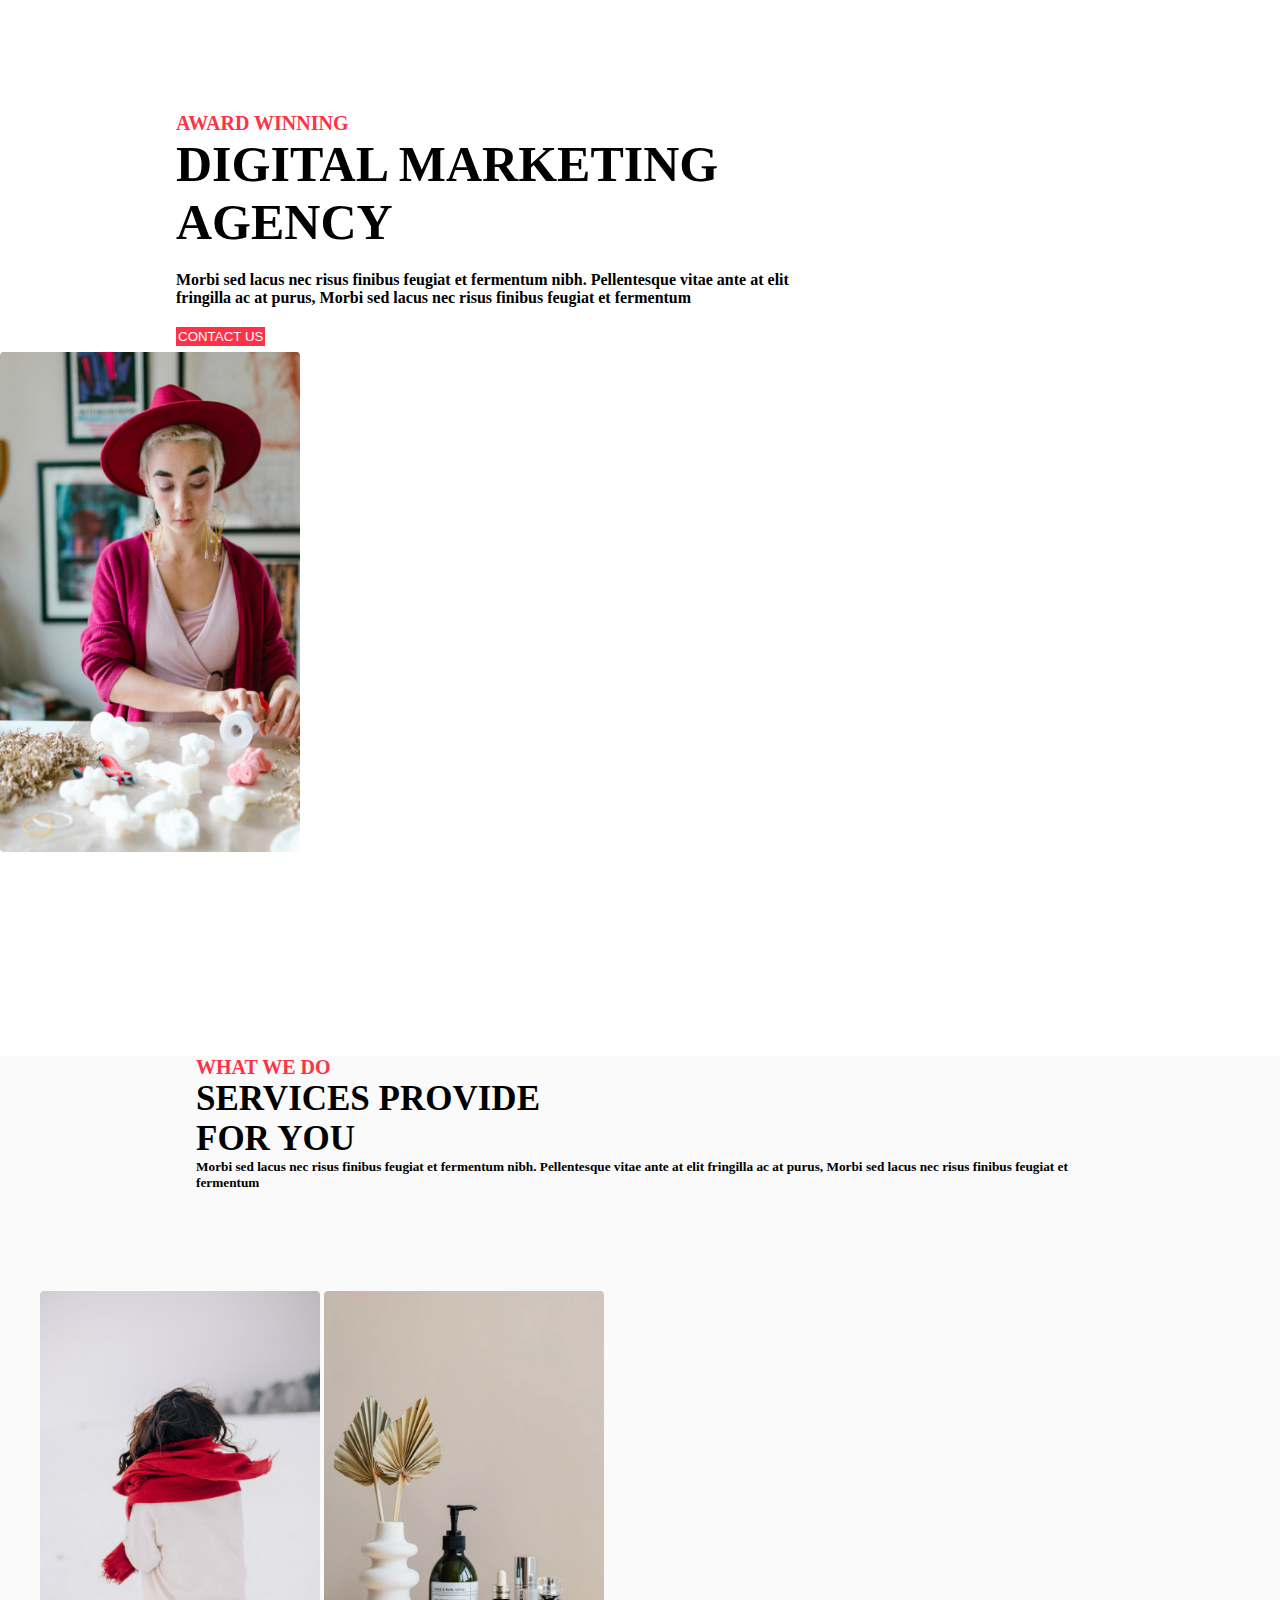
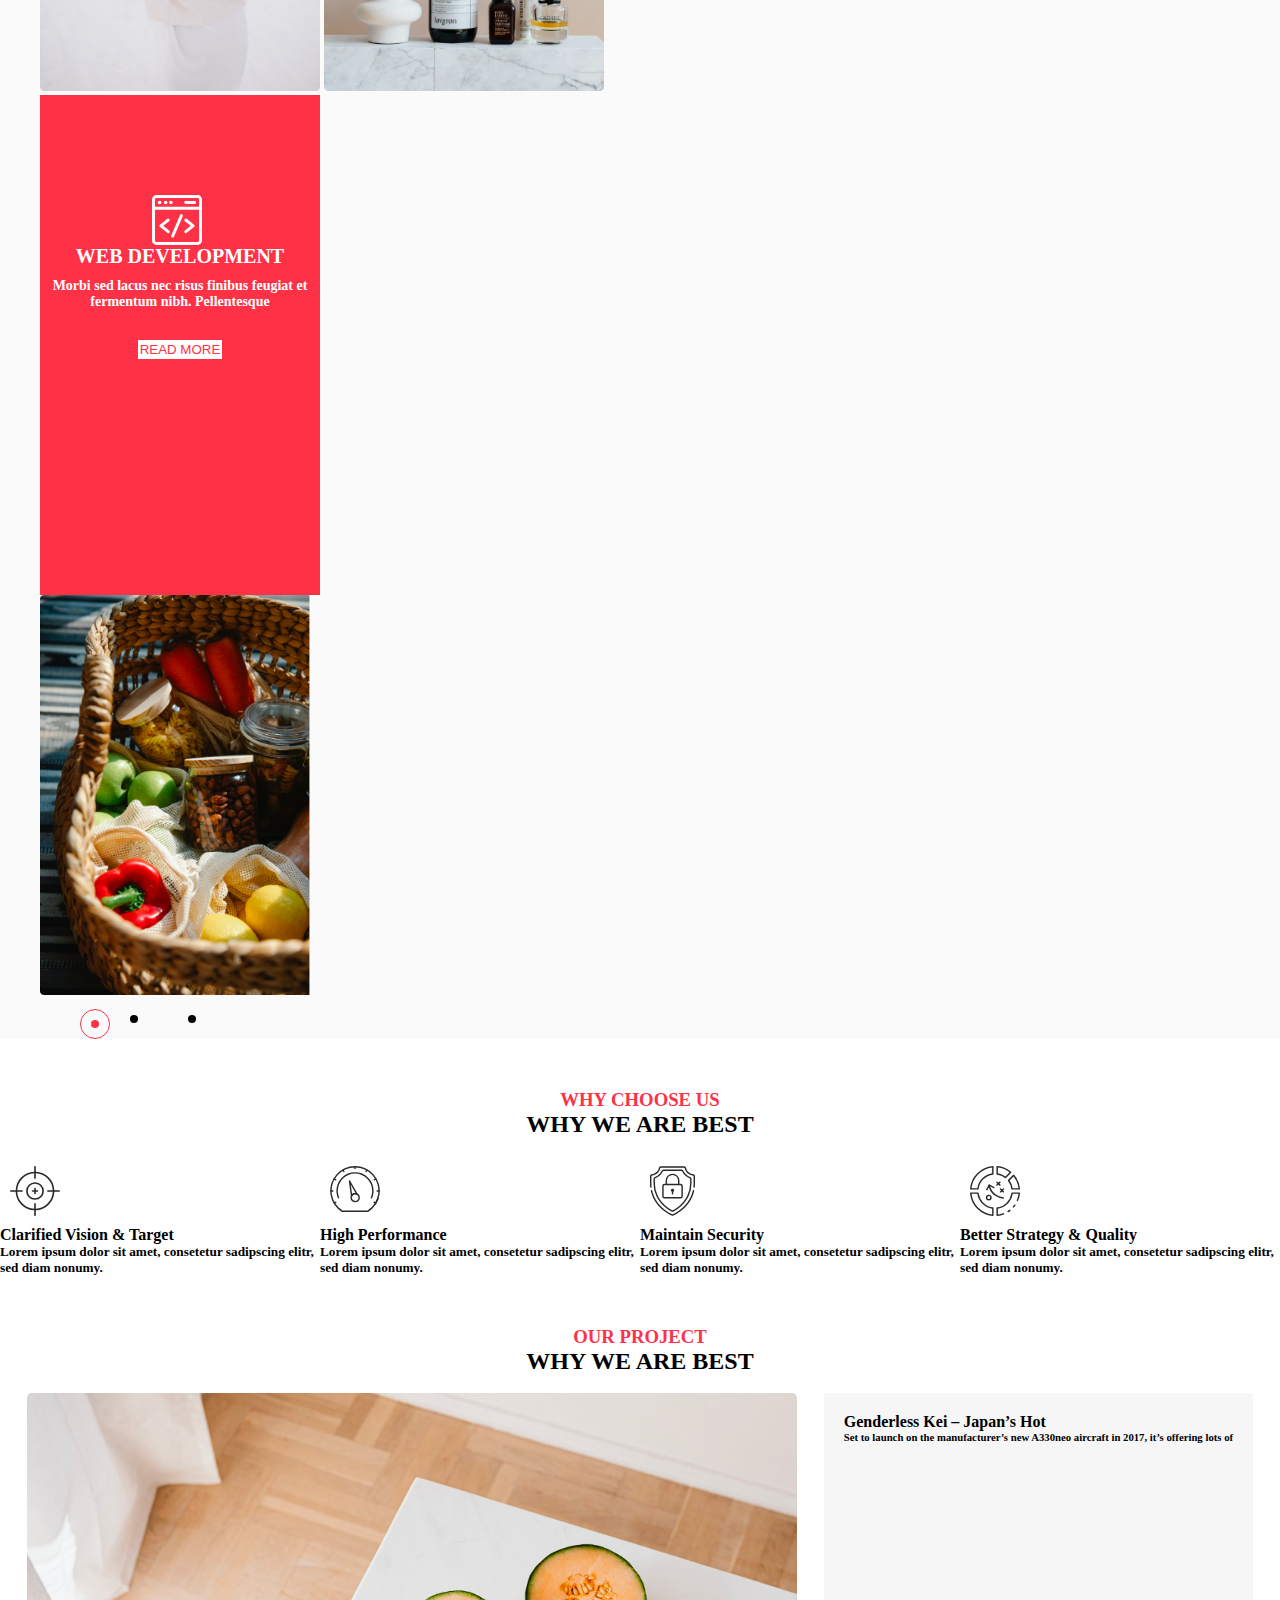
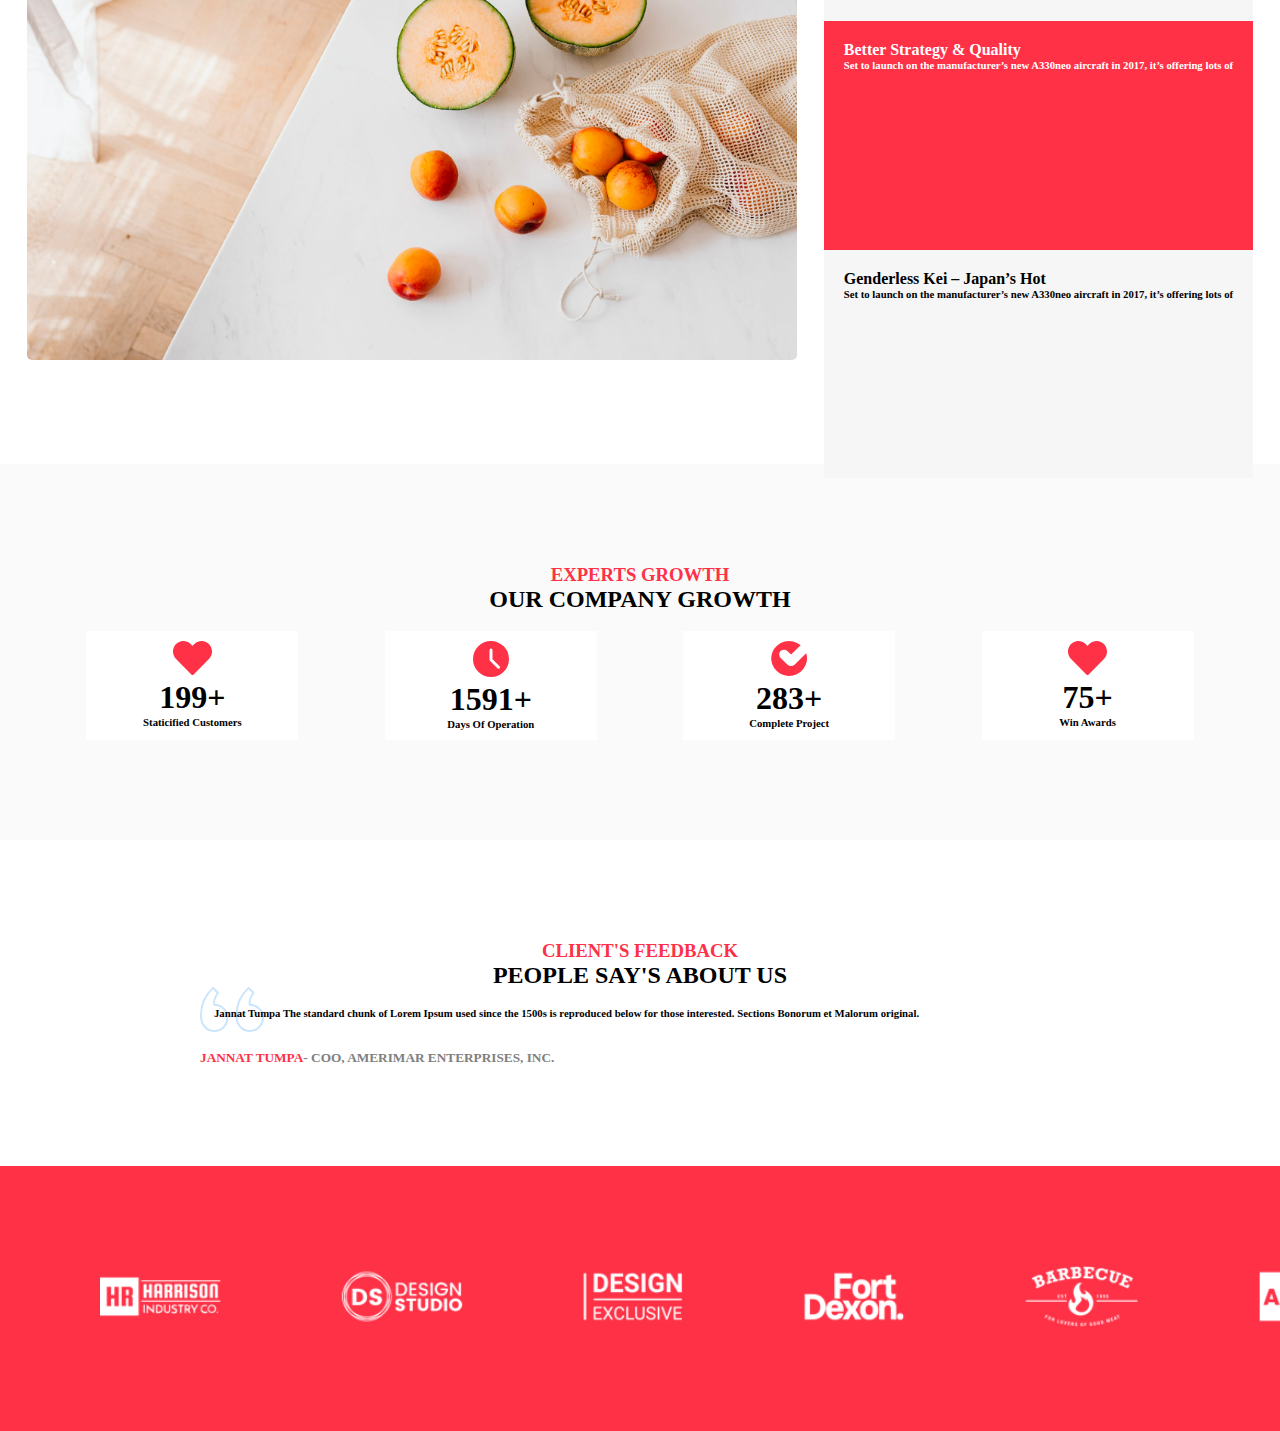
<file: index.html>
<!DOCTYPE html>
<html lang="en">

<head>
    <meta charset="UTF-8">
    <meta name="viewport" content="width=device-width, initial-scale=1.0">
    <title>FYLE</title>
    <link href="https://cdn.jsdelivr.net/npm/bootstrap@5.0.2/dist/css/bootstrap.min.css" rel="stylesheet"
        integrity="sha384-EVSTQN3/azprG1Anm3QDgpJLIm9Nao0Yz1ztcQTwFspd3yD65VohhpuuCOmLASjC" crossorigin="anonymous">
    <script src="https://cdn.jsdelivr.net/npm/bootstrap@5.0.2/dist/js/bootstrap.bundle.min.js"
        integrity="sha384-MrcW6ZMFYlzcLA8Nl+NtUVF0sA7MsXsP1UyJoMp4YLEuNSfAP+JcXn/tWtIaxVXM"
        crossorigin="anonymous"></script>
    <link rel="stylesheet" href="style.css">
    <link rel="stylesheet" href="https://cdnjs.cloudflare.com/ajax/libs/font-awesome/6.5.2/css/all.min.css"
        integrity="sha512-SnH5WK+bZxgPHs44uWIX+LLJAJ9/2PkPKZ5QiAj6Ta86w+fsb2TkcmfRyVX3pBnMFcV7oQPJkl9QevSCWr3W6A=="
        crossorigin="anonymous" referrerpolicy="no-referrer" />
</head>

<body>
    <!--PART1-->
    <div class="row" id="one">
        <div class="col-md-4" id="left">
            <h6>AWARD WINNING</h6>
            <h2>DIGITAL MARKETING<BR>AGENCY</h2>
            <h5>Morbi sed lacus nec risus finibus feugiat et fermentum nibh. Pellentesque vitae ante at elit fringilla
                ac at purus, Morbi sed lacus nec risus finibus feugiat et fermentum</h5>
            <a href="form.html"><button type="button" id="contact">CONTACT US</button></a>
        </div>
        <div class="col-md-4">
            <img src="/assets/Home/hero.png" alt="hero image">
        </div>
    </div>

    <!--PART2-->
    <div class="part2">
        <div class="row" id="two">
            <div class="row" id="t-1">
                <div class="col-md-5">
                    <h6 style="color: #FF3147;
                    font-size: 20px;">WHAT WE DO</h6>
                    <h4>SERVICES PROVIDE <br> FOR YOU</h4>
                </div>
                <div class="col-md-5">
                    <h5>Morbi sed lacus nec risus finibus feugiat et fermentum nibh. Pellentesque vitae ante at elit
                        fringilla ac at purus, Morbi sed lacus nec risus finibus feugiat et fermentum</h5>
                </div>
            </div>
            <div class="row" id="three">
                <img src="/assets/1/1.png" alt="img">
                <img src="/assets/2/2.png" alt="img">
                <div class="web">
                    <div class="wimg"></div>
                    <h5 style="font-size: 20px;">WEB DEVELOPMENT</h5>
                    <h6>Morbi sed lacus nec risus finibus feugiat et fermentum nibh. Pellentesque</h6>
                    <button><a href="fylehq.com.html"  style="color: #ff3147; text-decoration:none;">READ MORE <i class="fa-solid fa-arrow-right"></i></a></button>
                </div>
                <img src="/assets/3/3.png" alt="img">
            </div>
            <!-- pending -->
            <div class="circle" id="img1" style="margin: -30px 0 0 80px;">
                <h1 style="margin: -15px 0 0 50px;"><img src="/assets/3 (1).svg" id="img2"></h1>
                <h1 style="margin: -15px 0 0 50px;"><img src="/assets/3 (1).svg" id="img3"></h1>
            </div>
            <!--  -->
        </div>
    </div>

<!-- PART3 -->
    <div class="part3">
        <h3 style="color: #ff3147; text-align:center;">WHY CHOOSE US</h3>
        <h2 style="text-align:center;">WHY WE ARE BEST</h2>
        <br>
        <div class="row">
            <div class="col-md-2">
                <div class="icon" style=" background-image: url(/assets/1.svg);
                background-size: contain; background-repeat:no-repeat;"></div>
                <h4>Clarified Vision & Target</h4>
                <h5>Lorem ipsum dolor sit amet, consetetur sadipscing elitr, sed diam nonumy.</h5>
             </div>
            <div class="col-md-2">
                <div class="icon" style=" background-image: url(/assets/2.svg);
                background-size: contain; background-repeat:no-repeat;"></div>
            <h4>High Performance</h4>
            <h5>Lorem ipsum dolor sit amet, consetetur sadipscing elitr, sed diam nonumy.</h5>
            </div>
            <div class="col-md-2">
                <div class="icon" style=" background-image: url(/assets/3.svg);
                background-size: contain; background-repeat:no-repeat;"></div>
            <h4>Maintain Security</h4>
            <h5>Lorem ipsum dolor sit amet, consetetur sadipscing elitr, sed diam nonumy.</h5>
            </div>
            <div class="col-md-2">
                <div class="icon" style=" background-image: url(/assets/4.svg);
                background-size: contain; background-repeat:no-repeat;"></div>
                <h4>Better Strategy & Quality</h4>
                <h5>Lorem ipsum dolor sit amet, consetetur sadipscing elitr, sed diam nonumy.</h5> 
            </div>
        </div>
    </div>
    <!--PART-4-->
    <div class="part4">
        <h3 style="color: #ff3147; text-align:center;">OUR PROJECT</h3>
        <h2 style="text-align:center;">WHY WE ARE BEST</h2>
        <br>
        <div class="row" id="part4">
            <div class="col-md-6">
                <img src="/assets/image/image.png"id="change" width="100%">
            </div>
            <div class="col-md-4">
                <div class="row" onclick="display1()" style="background-color:#F6F6F6; padding:20px;">
                    <h4>Genderless Kei – Japan’s Hot</h4>
                    <h6>Set to launch on the manufacturer’s new A330neo aircraft in 2017, it’s offering lots of</h6>
                </div>
                <div class="row" onclick="display2()" style="background-color:#ff3147; padding:20px;">
                    <h4 style="color:white">Better Strategy & Quality</h4>
                    <h6 style="color:white">Set to launch on the manufacturer’s new A330neo aircraft in 2017, it’s offering lots of</h6>
                </div>
                <div class="row" onclick="display3()"  style="background-color:#F6F6F6; padding:20px;">
                    <h4>Genderless Kei – Japan’s Hot</h4>
                    <h6>Set to launch on the manufacturer’s new A330neo aircraft in 2017, it’s offering lots of</h6>
                </div>
            </div>
        </div>
        <div class="part5">
            <h3 style="color: #ff3147; text-align:center;">EXPERTS GROWTH</h3>
            <h2 style="text-align:center;">OUR COMPANY GROWTH</h2>
            <br>
            <div class="row">
                <div class="col-md-2">
                    <img src="/assets/heart (2).svg">
                    <h1>199+</h1>
                    <h6>Staticified Customers</h6>
                </div>
                <div class="col-md-2">
                    <img src="/assets/clock (3).svg">
                    <h1>1591+</h1>
                    <h6>Days Of Operation</h6>
                </div>
                <div class="col-md-2">
                    <img src="/assets/Path 4402.svg">
                    <h1>283+</h1>
                    <h6>Complete Project</h6>
                </div>
                <div class="col-md-2">
                    <img src="/assets/heart (2).svg">
                    <h1>75+</h1>
                    <h6>Win Awards</h6>
                </div>
        </div>
        </div>
        <div class="part6">
            <h3 style="color: #ff3147; text-align:center;">CLIENT'S FEEDBACK</h3>
            <h2 style="text-align:center;">PEOPLE SAY'S ABOUT US</h2>
            <br>
            <div class="contain"><img src="/assets/Quotemarks-left.svg" style="margin: -20px -50px 0 0;"><h6>Jannat Tumpa The standard chunk of Lorem Ipsum used since the 1500s is reproduced below for those interested. Sections Bonorum et Malorum original.</h6>
       </div>
       <br>
       <div class="contain">
        <h5 style="color: #FF3147;">JANNAT TUMPA</h5>
        <h5 style="color: #808080;">- COO, AMERIMAR ENTERPRISES, INC.</h5>
       </div>
        </div>
        <div class="part7">
            <img src="/assets/Group 500.png" style="padding: 100px;" width="100%">
        </div>

        <script>
            display1=()=>{
                document.getElementById("change").setAttribute("src","/assets/3/3.png");
            }
            display2=()=>{
                document.getElementById("change").setAttribute("src","/assets/2/2.png");
            }
            display3=()=>{
                document.getElementById("change").setAttribute("src","/assets/image/image.png");
            }
        </script>
</body>
</html>
</file>
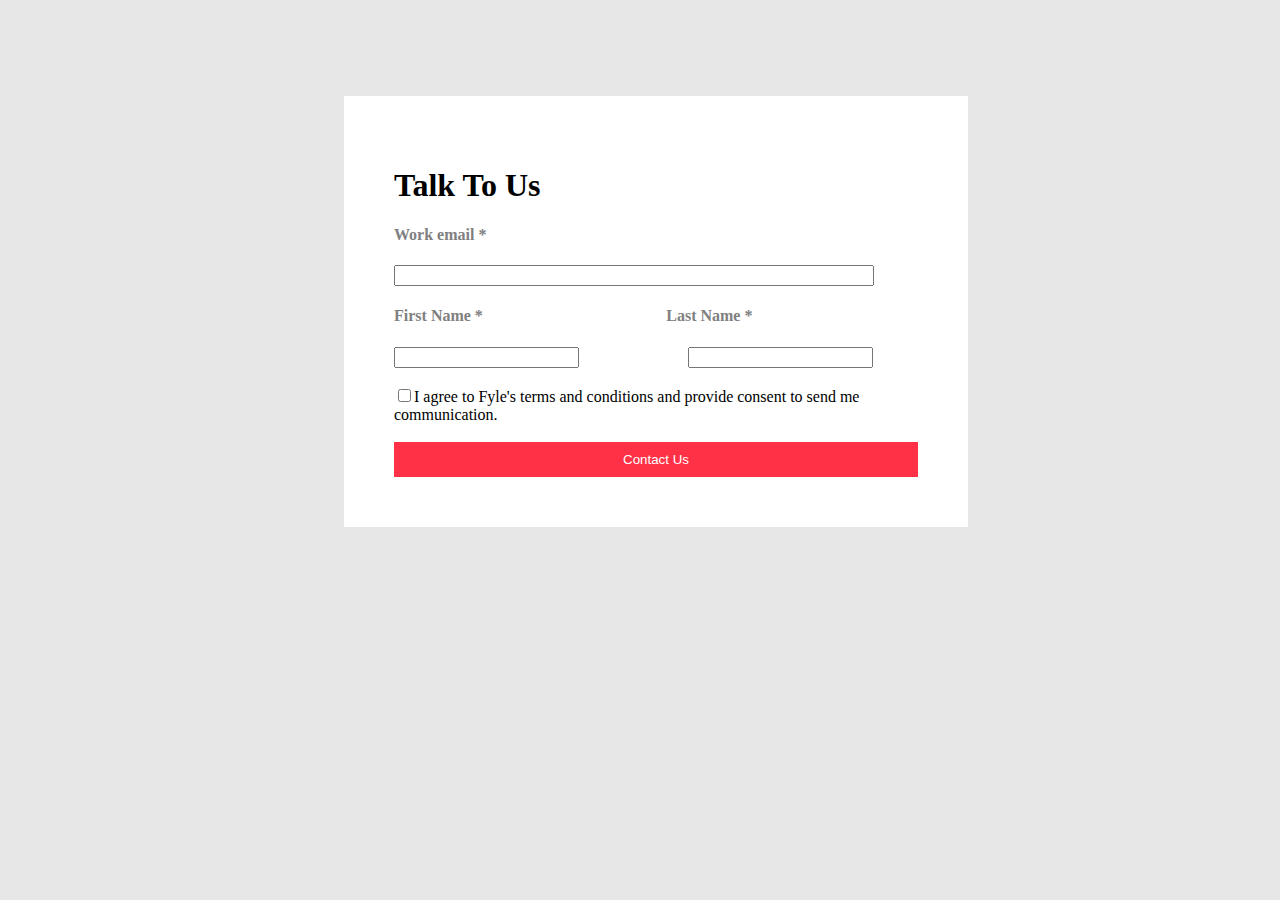
<file: form.html>
<!DOCTYPE html>
<html lang="en">
<head>
    <meta charset="UTF-8">
    <meta name="viewport" content="width=
    , initial-scale=1.0">
    <title>Document</title>
</head>
<body style="background-color:rgb(232, 231, 231); width:75%;">
    <div class="form" style="height: 70%; padding:50px; background-color:white; margin:10% 0 0 35%">
        <form action="/">
            <h1>Talk To Us</h1>
            <h4 style="color:grey">Work email *</h4>
            <input type="text"  style="width: 90%;" required>
           <div class="name" style="display: flex;">
            <h4 style="margin-right: 35%; color:grey">First Name *</h4>
            <h4 style="color:grey">Last Name *</h4>
           </div>
            <input type="text"required style="margin-right: 20%;">
            <input type="text" required>
            <br><br>
            <input type="checkbox" required>I agree to Fyle's terms and conditions and provide consent to send me communication.
            <br><br>
            <button style="background-color: #FF3147; color:white; border:none; width: 100%; padding:10px; ">Contact Us</button>
        </form>
    </div>
</body>
</html>
</file>
<file: style.css>
*{
    margin: 0;
    padding: 0;
}
/*PART 1*/
#left{
margin-top: 112px;
margin-left: 176px;
width: 614px;
height: 140px;
}
#one h6{
    color: #FF3147;
    font-size: 20px;
}
#one h2{
    font-weight: bold;
    font-size: 50px;
}
#one h5{
    font-size: 16px;
    margin: 20px 0 20px 0;
}
#one img{
    margin: 100px 20px 100px 0;
    height: 500px;
    width:300px;
}
/*BUTTON*/
#contact{
background-color: #FF3147;
color: white;
padding: 2px;
border:none;
}
/* PART2 */
.part2 h4{
    font-size: 35px;
    font-weight: bold;   
}
#t-1{
    margin:100px 196px 100px 196px;
}
.part2{
    background-color: #FAFAFA;
}
#three img{
    height:400px;
    width:280px;
}
#three{
    margin: 0 40px 40px 40px;
}
.web{
    padding-top: 100px;
    color: white;
    text-align: center;
    height:400px;
    width:280px;
    background-color: #FF3147;
}
.wimg{
    height: 50px;
    width: 50px;
    margin-left: 40%;
    background-image: url(/assets/icon.svg);
    background-size: contain;
}
.web h6{
    font-size: 14px;
    color: white;
    margin: 10px;
    margin-bottom: 30px;
}
.web button{
    background-color: white;
    color: #FF3147;
    border: none;
    padding: 2px;
}
.circle{
    display: flex;
    height:30px;
    width: 30px;
    background-image: url(/assets/1\ \(1\).svg);
    background-size: contain;
    margin-top: 10px;
}
/* PART3 */
.part3,.part4{
    margin-top: 50px;
}
.part3 .row{
    display: flex;
    justify-content: space-evenly;
}
.icon{
    height:50px;
    width: 50px;
    margin:10px;
}
#part4{
    display: flex;
    justify-content: space-evenly;
}
.part4 .col-md-4 .row{
    height: 33%;
}
/* part5 */
.part5 .row{
    display: flex;
    justify-content: space-evenly;
}
.part5 .row .col-md-2{
    background-color: white;
    width: 15%;
    text-align: center;
    padding: 10px;
}
.part5 .row .col-md-2:hover{
    box-shadow: 5px 3px 14px 0px;
}
.part5{
    background-color: #FAFAFA;
    padding: 100px 0 100px 0;
    margin-top: 100px;
}
.contain{
    display: flex;
    margin: 0 200px 0 200px;
}
.part6{
    padding: 100px 0 100px 0;
}
.part7{
background-color: #FF3147;
}
</file>
